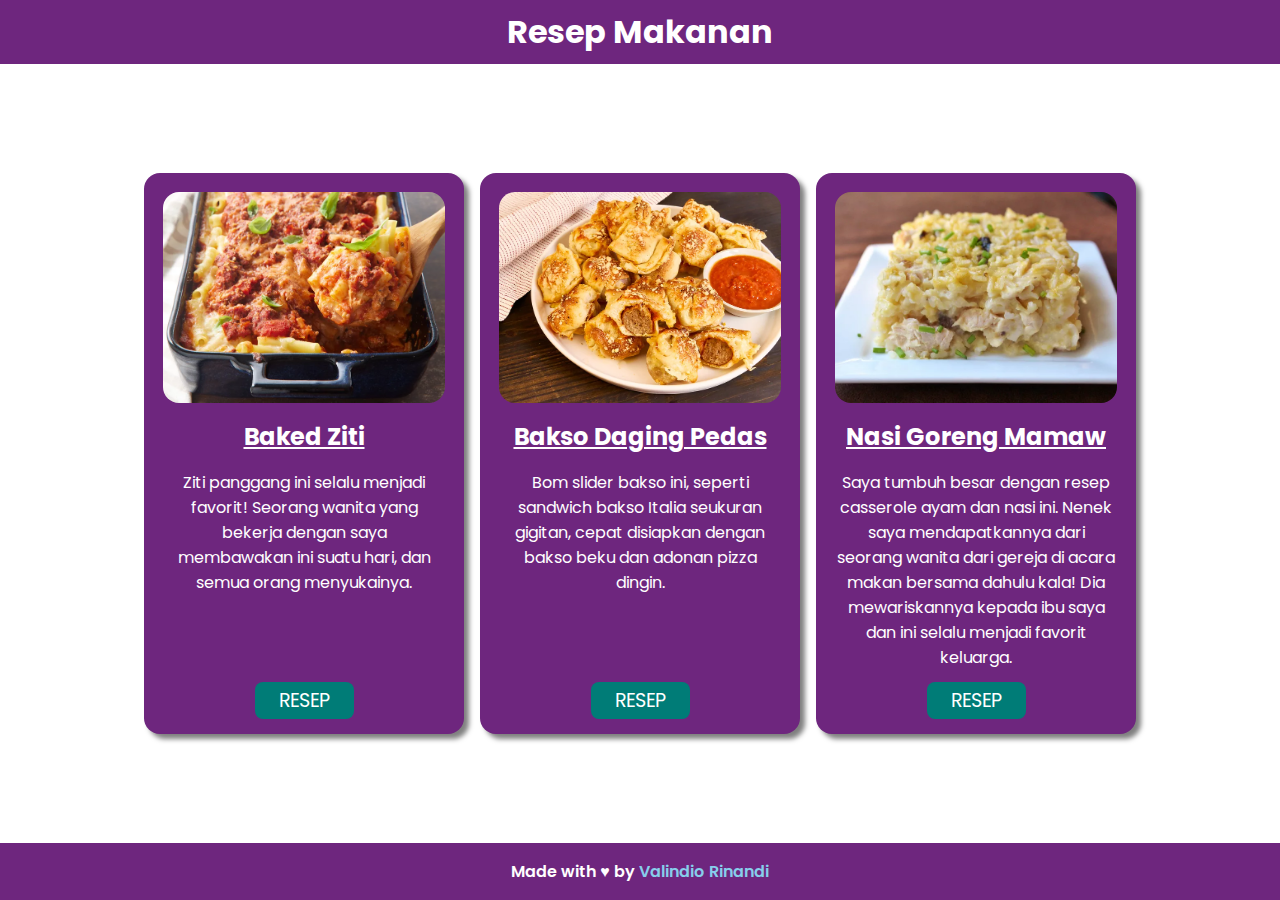
<file: index.html>
<!DOCTYPE html>
<html lang="id">
  <head>
    <meta charset="utf-8" />
    <meta name="viewport" content="width=device-width, initial-scale=1.0" />
    <title>Project - Resep Makanan</title>
    <link rel="preconnect" href="https://fonts.googleapis.com" />
    <link rel="preconnect" href="https://fonts.gstatic.com" crossorigin />
    <link
      href="https://fonts.googleapis.com/css2?family=Poppins:ital,wght@0,100;0,200;0,300;0,400;0,500;0,600;0,700;0,800;0,900;1,100;1,200;1,300;1,400;1,500;1,600;1,700;1,800;1,900&display=swap"
      rel="stylesheet"
    />
    <link rel="stylesheet" href="styles.css" />
  </head>
  <body>
    <main>
      <h1 class="title">Resep Makanan</h1>
      <section class="container">
        <div class="card-container">
          <div class="card-item">
            <div>
              <img src="Images/baked-ziti.webp" alt="" />
            </div>
            <h2>Baked Ziti</h2>
            <p>
              Ziti panggang ini selalu menjadi favorit! Seorang wanita yang
              bekerja dengan saya membawakan ini suatu hari, dan semua orang
              menyukainya.
            </p>
            <div>
              <a class="card-btn" href="resep/baked-ziti.html">Resep</a>
            </div>
          </div>
          <div class="card-item">
            <div>
              <img src="Images/baso-daging.webp" alt="" />
            </div>
            <h2>Bakso Daging Pedas</h2>
            <p>
              Bom slider bakso ini, seperti sandwich bakso Italia seukuran
              gigitan, cepat disiapkan dengan bakso beku dan adonan pizza
              dingin.
            </p>
            <div>
              <a class="card-btn" href="resep/baso-daging.html">Resep</a>
            </div>
          </div>
          <div class="card-item">
            <div>
              <img src="Images/mamaw-chicken-rice.webp" alt="" />
            </div>
            <h2>Nasi Goreng Mamaw</h2>
            <p>
              Saya tumbuh besar dengan resep casserole ayam dan nasi ini. Nenek
              saya mendapatkannya dari seorang wanita dari gereja di acara makan
              bersama dahulu kala! Dia mewariskannya kepada ibu saya dan ini
              selalu menjadi favorit keluarga.
            </p>
            <div>
              <a class="card-btn" href="resep/mamaw-chicken-rice.html">Resep</a>
            </div>
          </div>
        </div>
      </section>
      <footer>
        <div>
          <p>
            Made with ♥ by
            <a href="https://github.com/valindio">Valindio Rinandi</a>
          </p>
        </div>
      </footer>
    </main>
  </body>
</html>
</file>
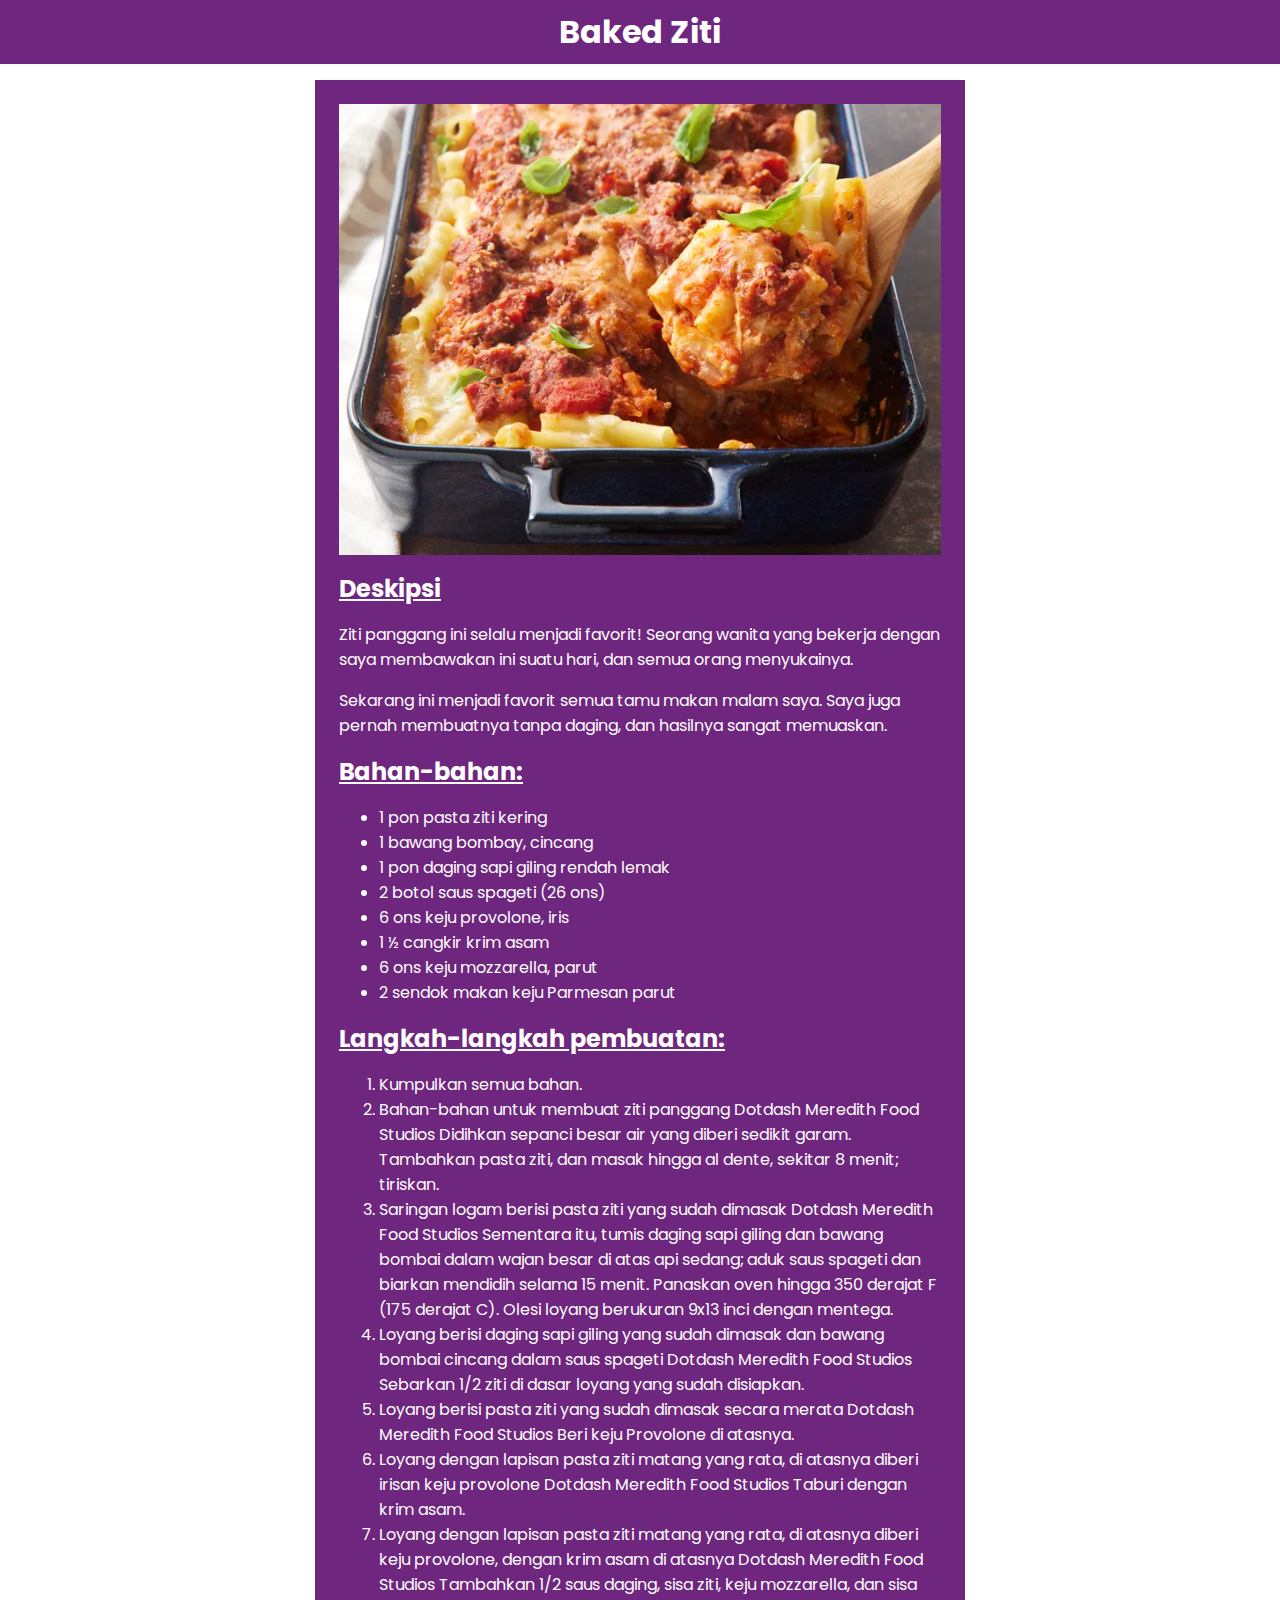
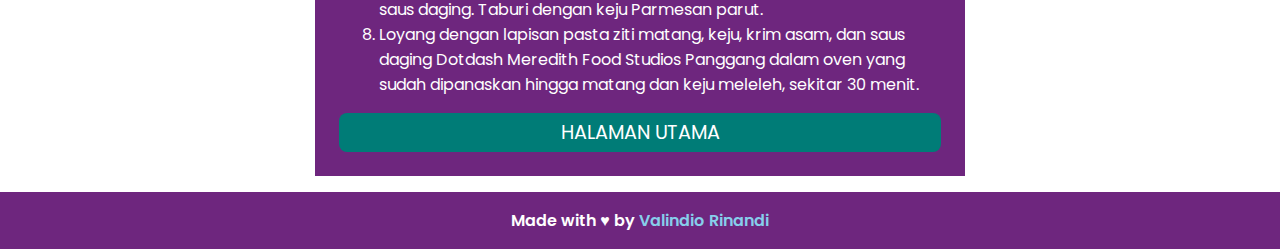
<file: resep/baked-ziti.html>
<!DOCTYPE html>
<html lang="en">
  <head>
    <meta charset="UTF-8" />
    <meta name="viewport" content="width=device-width, initial-scale=1.0" />
    <title>Resep Baked Ziti</title>
    <link rel="preconnect" href="https://fonts.googleapis.com" />
    <link rel="preconnect" href="https://fonts.gstatic.com" crossorigin />
    <link
      href="https://fonts.googleapis.com/css2?family=Poppins:ital,wght@0,100;0,200;0,300;0,400;0,500;0,600;0,700;0,800;0,900;1,100;1,200;1,300;1,400;1,500;1,600;1,700;1,800;1,900&display=swap"
      rel="stylesheet"
    />
    <link rel="stylesheet" href="../styles.css" />
  </head>
  <body>
    <main>
      <h1 class="title">Baked Ziti</h1>
      <div class="container">
        <div class="resep-container">
          <div class="resep-images">
            <img src="../Images/baked-ziti.webp" alt="Baked Ziti" />
          </div>
          <h2>Deskipsi</h2>
          <p>
            Ziti panggang ini selalu menjadi favorit! Seorang wanita yang
            bekerja dengan saya membawakan ini suatu hari, dan semua orang
            menyukainya.
          </p>
          <p>
            Sekarang ini menjadi favorit semua tamu makan malam saya. Saya juga
            pernah membuatnya tanpa daging, dan hasilnya sangat memuaskan.
          </p>
          <h2>Bahan-bahan:</h2>
          <ul>
            <li>1 pon pasta ziti kering</li>
            <li>1 bawang bombay, cincang</li>
            <li>1 pon daging sapi giling rendah lemak</li>
            <li>2 botol saus spageti (26 ons)</li>
            <li>6 ons keju provolone, iris</li>
            <li>1 ½ cangkir krim asam</li>
            <li>6 ons keju mozzarella, parut</li>
            <li>2 sendok makan keju Parmesan parut</li>
          </ul>
          <h2>Langkah-langkah pembuatan:</h2>
          <ol>
            <li>Kumpulkan semua bahan.</li>
            <li>
              Bahan-bahan untuk membuat ziti panggang Dotdash Meredith Food
              Studios Didihkan sepanci besar air yang diberi sedikit garam.
              Tambahkan pasta ziti, dan masak hingga al dente, sekitar 8 menit;
              tiriskan.
            </li>
            <li>
              Saringan logam berisi pasta ziti yang sudah dimasak Dotdash
              Meredith Food Studios Sementara itu, tumis daging sapi giling dan
              bawang bombai dalam wajan besar di atas api sedang; aduk saus
              spageti dan biarkan mendidih selama 15 menit. Panaskan oven hingga
              350 derajat F (175 derajat C). Olesi loyang berukuran 9x13 inci
              dengan mentega.
            </li>
            <li>
              Loyang berisi daging sapi giling yang sudah dimasak dan bawang
              bombai cincang dalam saus spageti Dotdash Meredith Food Studios
              Sebarkan 1/2 ziti di dasar loyang yang sudah disiapkan.
            </li>
            <li>
              Loyang berisi pasta ziti yang sudah dimasak secara merata Dotdash
              Meredith Food Studios Beri keju Provolone di atasnya.
            </li>
            <li>
              Loyang dengan lapisan pasta ziti matang yang rata, di atasnya
              diberi irisan keju provolone Dotdash Meredith Food Studios Taburi
              dengan krim asam.
            </li>
            <li>
              Loyang dengan lapisan pasta ziti matang yang rata, di atasnya
              diberi keju provolone, dengan krim asam di atasnya Dotdash
              Meredith Food Studios Tambahkan 1/2 saus daging, sisa ziti, keju
              mozzarella, dan sisa saus daging. Taburi dengan keju Parmesan
              parut.
            </li>
            <li>
              Loyang dengan lapisan pasta ziti matang, keju, krim asam, dan saus
              daging Dotdash Meredith Food Studios Panggang dalam oven yang
              sudah dipanaskan hingga matang dan keju meleleh, sekitar 30 menit.
            </li>
          </ol>
          <a class="card-btn resep-link" href="../index.html">Halaman Utama</a>
        </div>
      </div>
      <footer>
        <div>
          <p>
            Made with ♥ by
            <a href="https://github.com/valindio">Valindio Rinandi</a>
          </p>
        </div>
      </footer>
    </main>
  </body>
</html>
</file>
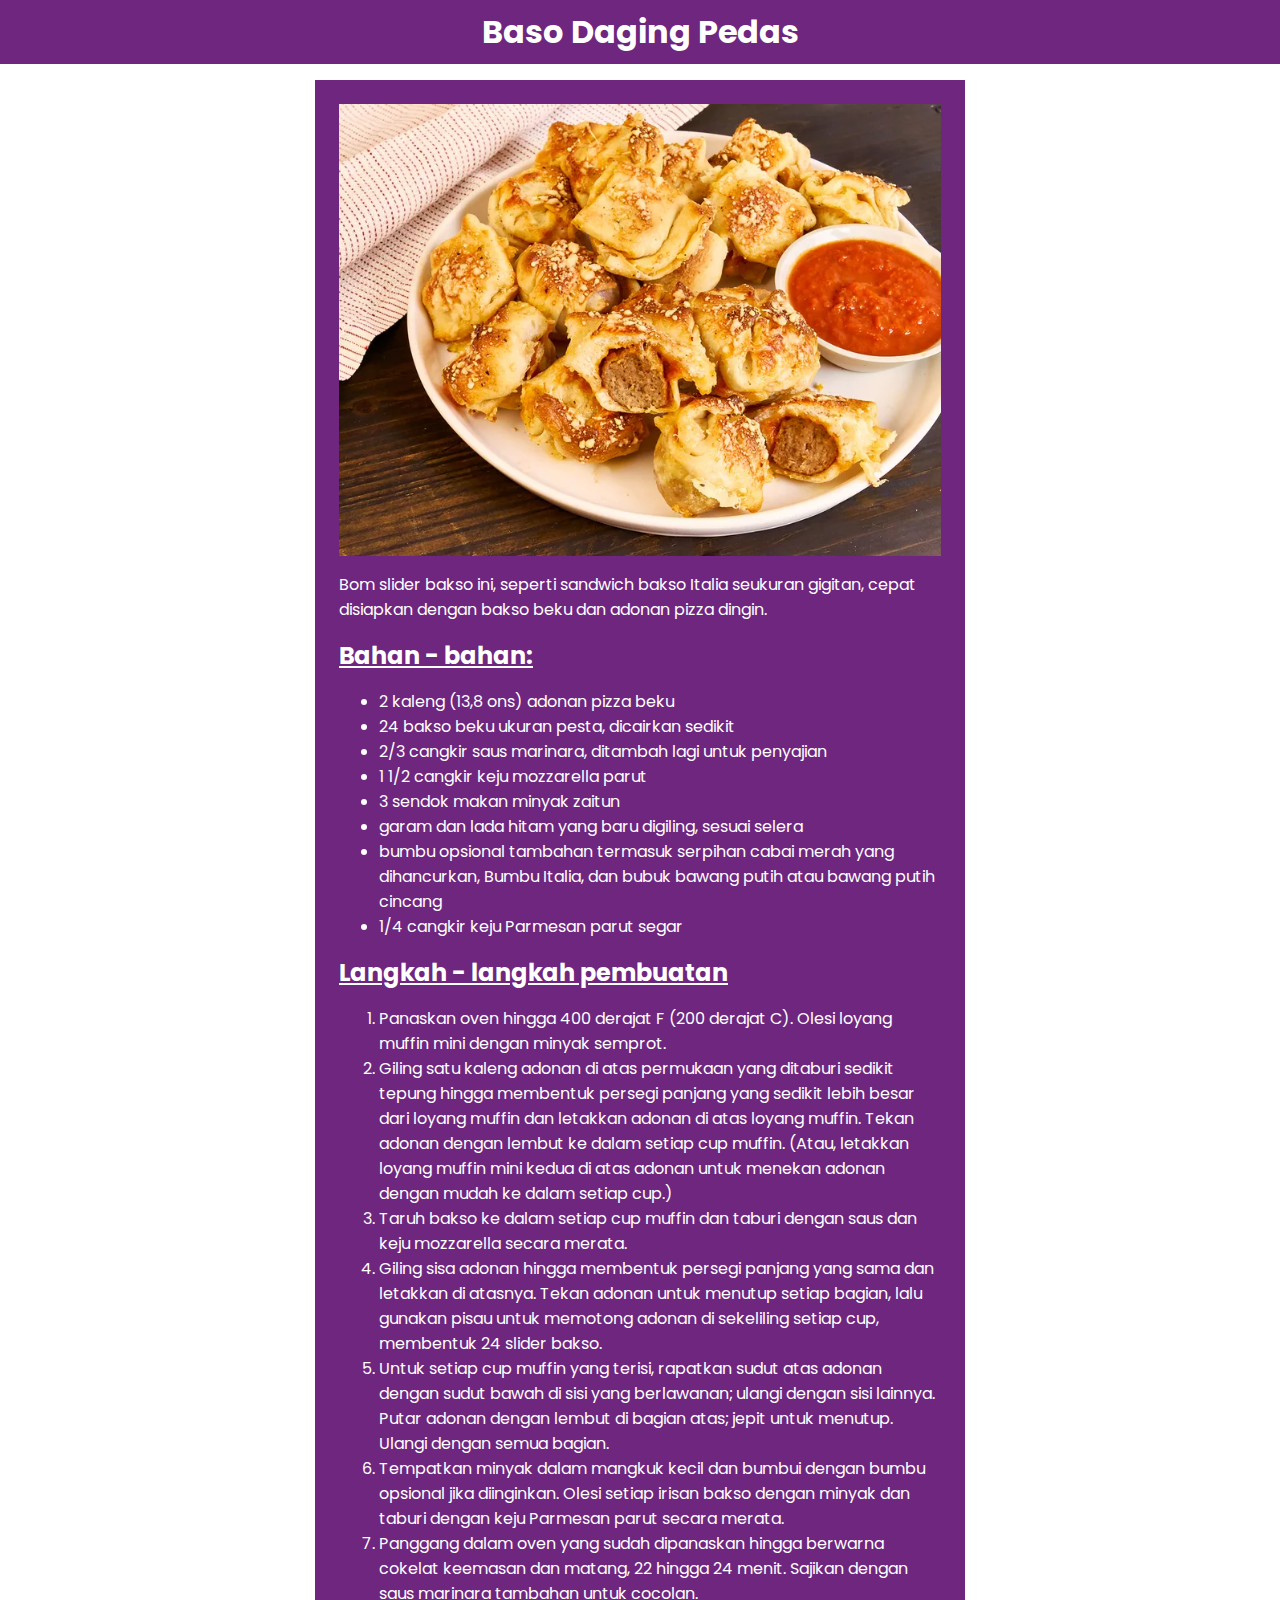
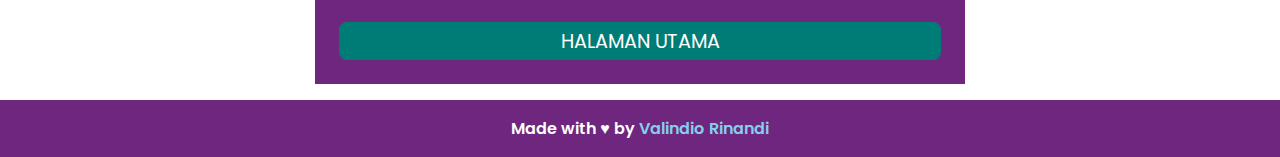
<file: resep/baso-daging.html>
<!DOCTYPE html>
<html lang="en">
  <head>
    <meta charset="UTF-8" />
    <meta name="viewport" content="width=device-width, initial-scale=1.0" />
    <title>Resep - Baso Daging Pedas</title>
    <link rel="preconnect" href="https://fonts.googleapis.com" />
    <link rel="preconnect" href="https://fonts.gstatic.com" crossorigin />
    <link
      href="https://fonts.googleapis.com/css2?family=Poppins:ital,wght@0,100;0,200;0,300;0,400;0,500;0,600;0,700;0,800;0,900;1,100;1,200;1,300;1,400;1,500;1,600;1,700;1,800;1,900&display=swap"
      rel="stylesheet"
    />
    <link rel="stylesheet" href="../styles.css" />
  </head>
  <body>
    <main>
      <h1 class="title">Baso Daging Pedas</h1>
      <div class="container">
        <div class="resep-container">
          <div class="resep-images">
            <img src="../Images/baso-daging.webp" alt="Baso Daging" />
          </div>
          <p>
            Bom slider bakso ini, seperti sandwich bakso Italia seukuran
            gigitan, cepat disiapkan dengan bakso beku dan adonan pizza dingin.
          </p>
          <h2>Bahan - bahan:</h2>
          <ul>
            <li>2 kaleng (13,8 ons) adonan pizza beku</li>
            <li>24 bakso beku ukuran pesta, dicairkan sedikit</li>
            <li>2/3 cangkir saus marinara, ditambah lagi untuk penyajian</li>
            <li>1 1/2 cangkir keju mozzarella parut</li>
            <li>3 sendok makan minyak zaitun</li>
            <li>garam dan lada hitam yang baru digiling, sesuai selera</li>
            <li>
              bumbu opsional tambahan termasuk serpihan cabai merah yang
              dihancurkan, Bumbu Italia, dan bubuk bawang putih atau bawang
              putih cincang
            </li>
            <li>1/4 cangkir keju Parmesan parut segar</li>
          </ul>
          <h2>Langkah - langkah pembuatan</h2>
          <ol>
            <li>
              Panaskan oven hingga 400 derajat F (200 derajat C). Olesi loyang
              muffin mini dengan minyak semprot.
            </li>
            <li>
              Giling satu kaleng adonan di atas permukaan yang ditaburi sedikit
              tepung hingga membentuk persegi panjang yang sedikit lebih besar
              dari loyang muffin dan letakkan adonan di atas loyang muffin.
              Tekan adonan dengan lembut ke dalam setiap cup muffin. (Atau,
              letakkan loyang muffin mini kedua di atas adonan untuk menekan
              adonan dengan mudah ke dalam setiap cup.)
            </li>
            <li>
              Taruh bakso ke dalam setiap cup muffin dan taburi dengan saus dan
              keju mozzarella secara merata.
            </li>
            <li>
              Giling sisa adonan hingga membentuk persegi panjang yang sama dan
              letakkan di atasnya. Tekan adonan untuk menutup setiap bagian,
              lalu gunakan pisau untuk memotong adonan di sekeliling setiap cup,
              membentuk 24 slider bakso.
            </li>
            <li>
              Untuk setiap cup muffin yang terisi, rapatkan sudut atas adonan
              dengan sudut bawah di sisi yang berlawanan; ulangi dengan sisi
              lainnya. Putar adonan dengan lembut di bagian atas; jepit untuk
              menutup. Ulangi dengan semua bagian.
            </li>
            <li>
              Tempatkan minyak dalam mangkuk kecil dan bumbui dengan bumbu
              opsional jika diinginkan. Olesi setiap irisan bakso dengan minyak
              dan taburi dengan keju Parmesan parut secara merata.
            </li>
            <li>
              Panggang dalam oven yang sudah dipanaskan hingga berwarna cokelat
              keemasan dan matang, 22 hingga 24 menit. Sajikan dengan saus
              marinara tambahan untuk cocolan.
            </li>
          </ol>
          <a class="card-btn resep-link" href="../index.html">Halaman Utama</a>
        </div>
      </div>
      <footer>
        <div>
          <p>
            Made with ♥ by
            <a href="https://github.com/valindio">Valindio Rinandi</a>
          </p>
        </div>
      </footer>
    </main>
  </body>
</html>
</file>
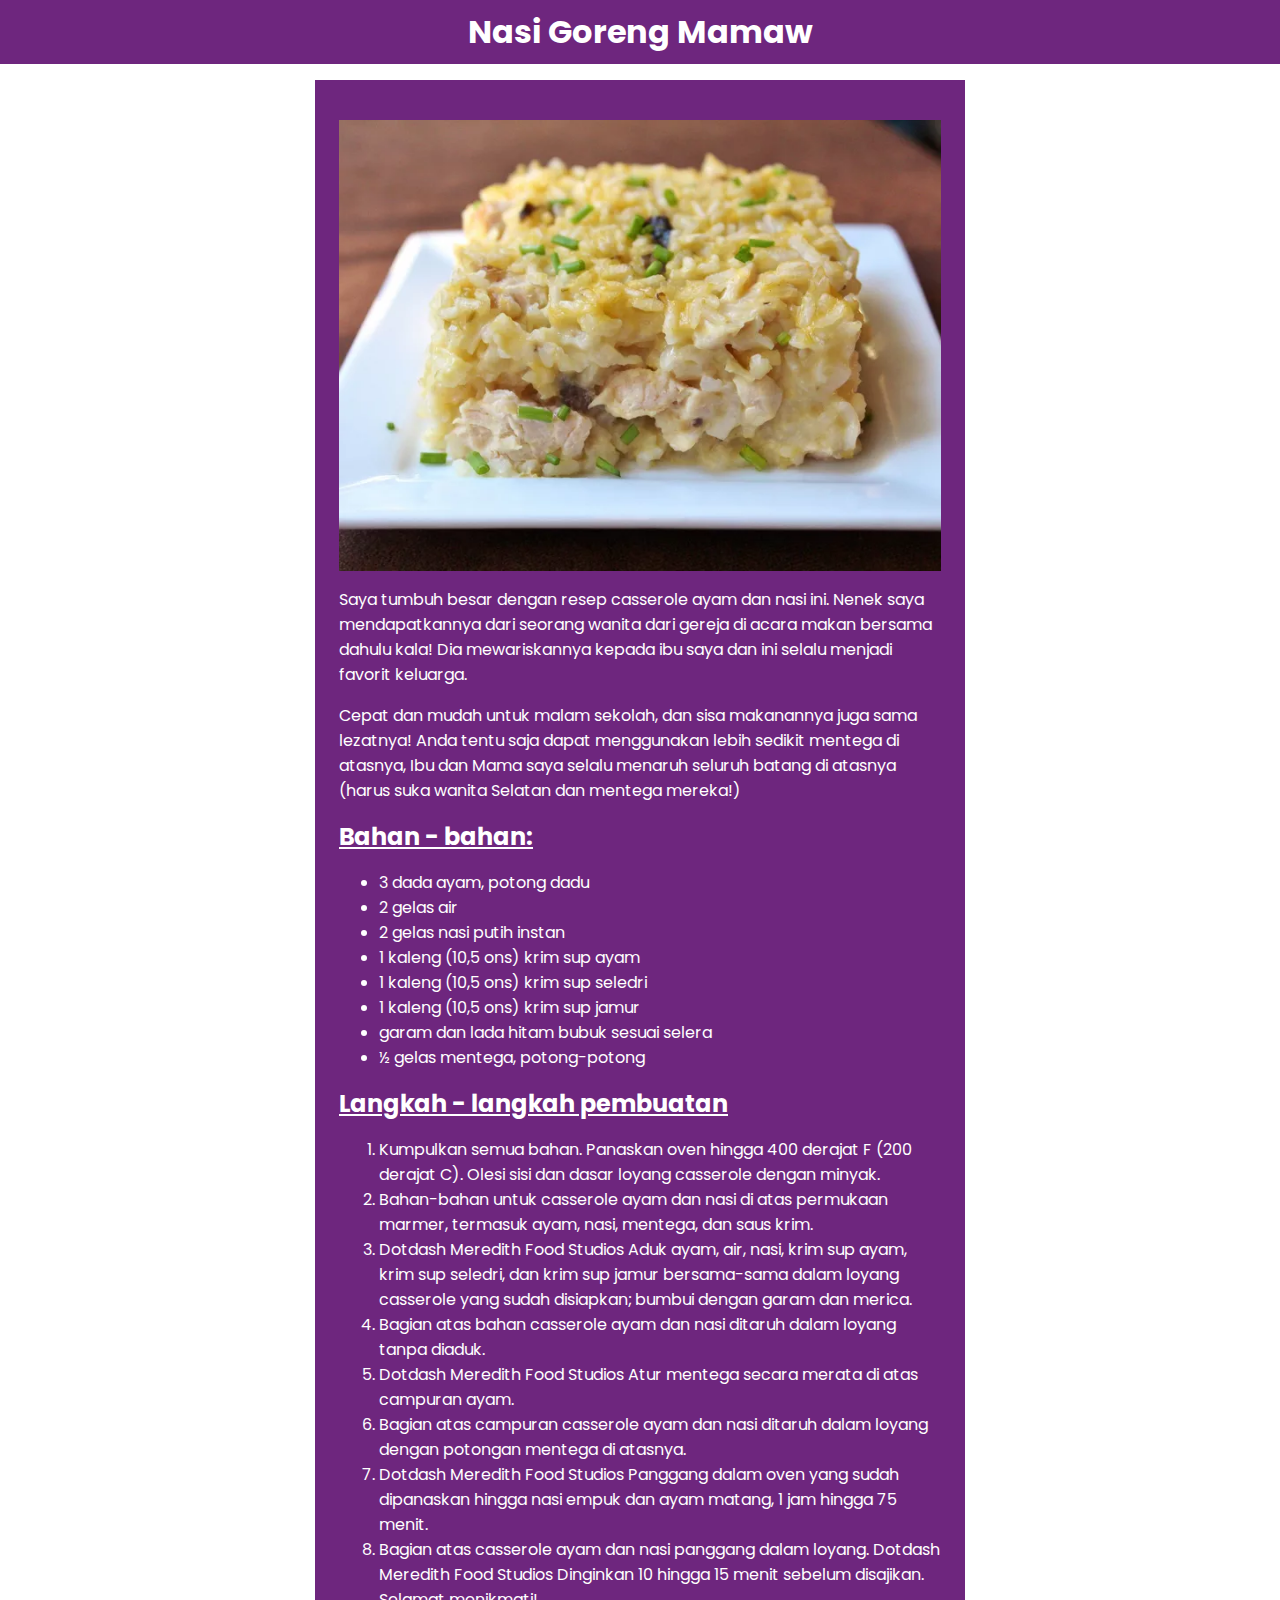
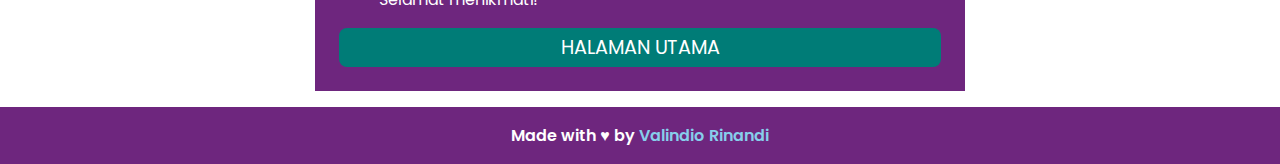
<file: resep/mamaw-chicken-rice.html>
<!DOCTYPE html>
<html lang="en">
  <head>
    <meta charset="UTF-8" />
    <meta name="viewport" content="width=device-width, initial-scale=1.0" />
    <title>Resep - Nasi Goreng Mamaw</title>
    <link rel="preconnect" href="https://fonts.googleapis.com" />
    <link rel="preconnect" href="https://fonts.gstatic.com" crossorigin />
    <link
      href="https://fonts.googleapis.com/css2?family=Poppins:ital,wght@0,100;0,200;0,300;0,400;0,500;0,600;0,700;0,800;0,900;1,100;1,200;1,300;1,400;1,500;1,600;1,700;1,800;1,900&display=swap"
      rel="stylesheet"
    />
    <link rel="stylesheet" href="../styles.css" />
  </head>
  <body>
    <main>
      <h1 class="title">Nasi Goreng Mamaw</h1>
      <div class="container">
        <div class="resep-container">
          <div class="resep-images"></div>
          <img
            src="../Images/mamaw-chicken-rice.webp"
            alt="Nasi Goreng Mamaw"
          />
          <p>
            Saya tumbuh besar dengan resep casserole ayam dan nasi ini. Nenek
            saya mendapatkannya dari seorang wanita dari gereja di acara makan
            bersama dahulu kala! Dia mewariskannya kepada ibu saya dan ini
            selalu menjadi favorit keluarga.
          </p>
          <p>
            Cepat dan mudah untuk malam sekolah, dan sisa makanannya juga sama
            lezatnya! Anda tentu saja dapat menggunakan lebih sedikit mentega di
            atasnya, Ibu dan Mama saya selalu menaruh seluruh batang di atasnya
            (harus suka wanita Selatan dan mentega mereka!)
          </p>
          <h2>Bahan - bahan:</h2>
          <ul>
            <li>3 dada ayam, potong dadu</li>
            <li>2 gelas air</li>
            <li>2 gelas nasi putih instan</li>
            <li>1 kaleng (10,5 ons) krim sup ayam</li>
            <li>1 kaleng (10,5 ons) krim sup seledri</li>
            <li>1 kaleng (10,5 ons) krim sup jamur</li>
            <li>garam dan lada hitam bubuk sesuai selera</li>
            <li>½ gelas mentega, potong-potong</li>
          </ul>
          <h2>Langkah - langkah pembuatan</h2>
          <ol>
            <li>
              Kumpulkan semua bahan. Panaskan oven hingga 400 derajat F (200
              derajat C). Olesi sisi dan dasar loyang casserole dengan minyak.
            </li>
            <li>
              Bahan-bahan untuk casserole ayam dan nasi di atas permukaan
              marmer, termasuk ayam, nasi, mentega, dan saus krim.
            </li>
            <li>
              Dotdash Meredith Food Studios Aduk ayam, air, nasi, krim sup ayam,
              krim sup seledri, dan krim sup jamur bersama-sama dalam loyang
              casserole yang sudah disiapkan; bumbui dengan garam dan merica.
            </li>
            <li>
              Bagian atas bahan casserole ayam dan nasi ditaruh dalam loyang
              tanpa diaduk.
            </li>
            <li>
              Dotdash Meredith Food Studios Atur mentega secara merata di atas
              campuran ayam.
            </li>
            <li>
              Bagian atas campuran casserole ayam dan nasi ditaruh dalam loyang
              dengan potongan mentega di atasnya.
            </li>
            <li>
              Dotdash Meredith Food Studios Panggang dalam oven yang sudah
              dipanaskan hingga nasi empuk dan ayam matang, 1 jam hingga 75
              menit.
            </li>
            <li>
              Bagian atas casserole ayam dan nasi panggang dalam loyang. Dotdash
              Meredith Food Studios Dinginkan 10 hingga 15 menit sebelum
              disajikan. Selamat menikmati!
            </li>
          </ol>
          <a class="card-btn resep-link" href="../index.html">Halaman Utama</a>
        </div>
      </div>
      <footer>
        <div>
          <p>
            Made with ♥ by
            <a href="https://github.com/valindio">Valindio Rinandi</a>
          </p>
        </div>
      </footer>
    </main>
  </body>
</html>
</file>
<file: styles.css>
*,
::before,
::after {
  box-sizing: border-box;
}

* {
  margin: 0;
}

:root {
  --primary-color: #6e267e;
  --secondary-color: #007c77;
  --white-color: #ffffff;
  --black-color: #0f0f0f;
}

html {
  font-family: "Poppins", sans-serif;
}

body {
  background-color: var(--white-color);
  color: var(--white-color);
}

img {
  display: block;
  max-inline-size: 100%;
  block-size: auto;
  object-fit: cover;
}

a {
  text-decoration: none;
  color: var(--white-color);
}

h2 {
  text-decoration: underline;
}

/* ============================================ */

main {
  display: flex;
  flex-direction: column;
  block-size: 100dvh;
  justify-content: space-between;
}

.title {
  padding: 0.5rem;
  text-align: center;
  background-color: var(--primary-color);
}

.container {
  max-inline-size: 1024px;
  margin-inline: auto;
  padding: 1rem;
}

.card-container {
  display: grid;
  grid-template-columns: repeat(auto-fit, minmax(300px, 1fr));
  grid-template-rows: auto auto auto auto;
  gap: 1rem;
  text-align: center;
}

.card-item {
  display: grid;
  grid-template-rows: subgrid;
  grid-row: span 4;
  gap: 1rem;
  padding: 1.2rem;
  border-radius: 1rem;
  box-shadow: 5px 5px 5px 0 rgb(0, 0, 0, 0.5);
  background-color: var(--primary-color);
}

.card-item img {
  border-radius: 1rem;
}

.card-btn {
  padding: 0.3rem 1.5rem;
  background-color: var(--secondary-color);
  border: none;
  border-radius: 0.5rem;
  font-size: 1.2rem;
  text-transform: uppercase;
  transition: all ease 1s;
}

.card-btn:hover {
  opacity: 0.9;
}

footer {
  padding: 1rem;
  text-align: center;
  font-weight: 600;
  background-color: var(--primary-color);

  a {
    color: skyblue;
  }
}

/* ============================================ */

.resep-container {
  display: flex;
  flex-direction: column;
  max-inline-size: 65ch;
  padding: 1.5rem;
  gap: 1rem;
  background-color: var(--primary-color);
}

.resep-images {
  align-self: center;
}

.resep-link {
  text-align: center;
}
</file>
